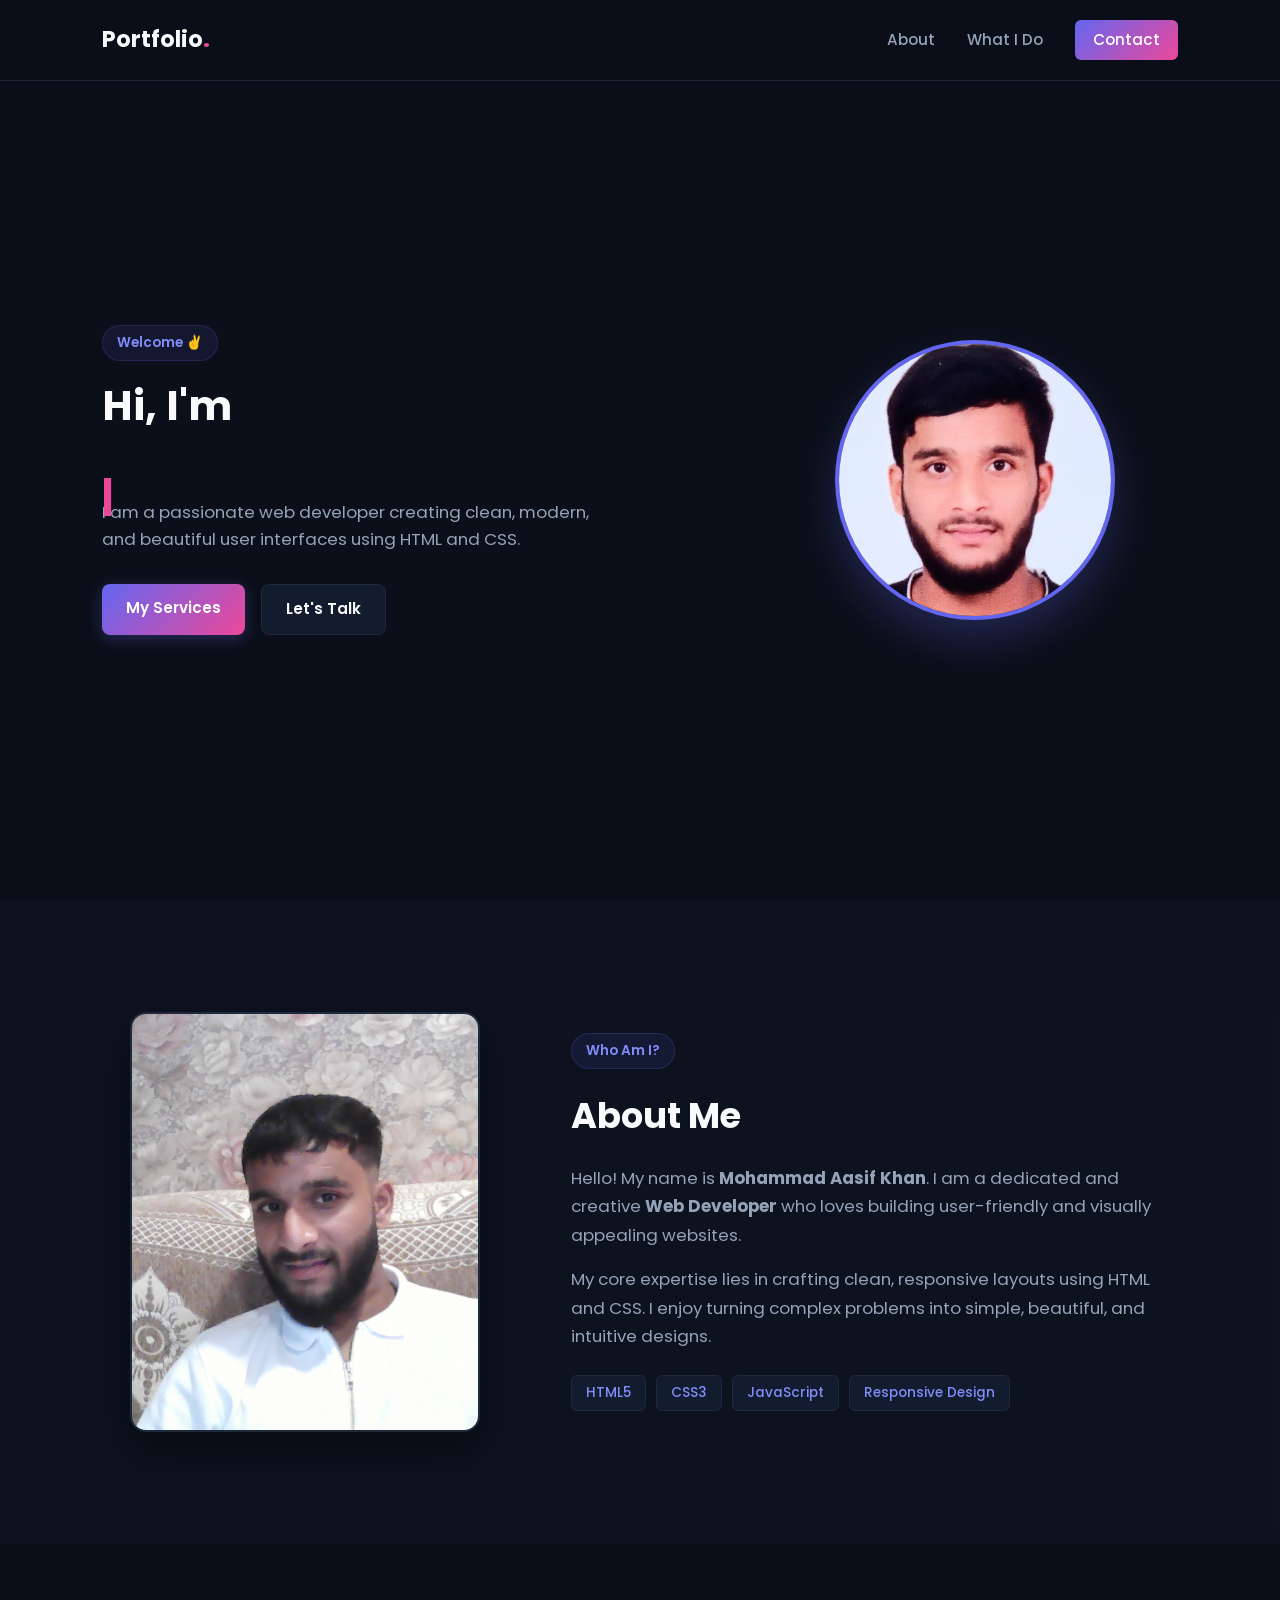
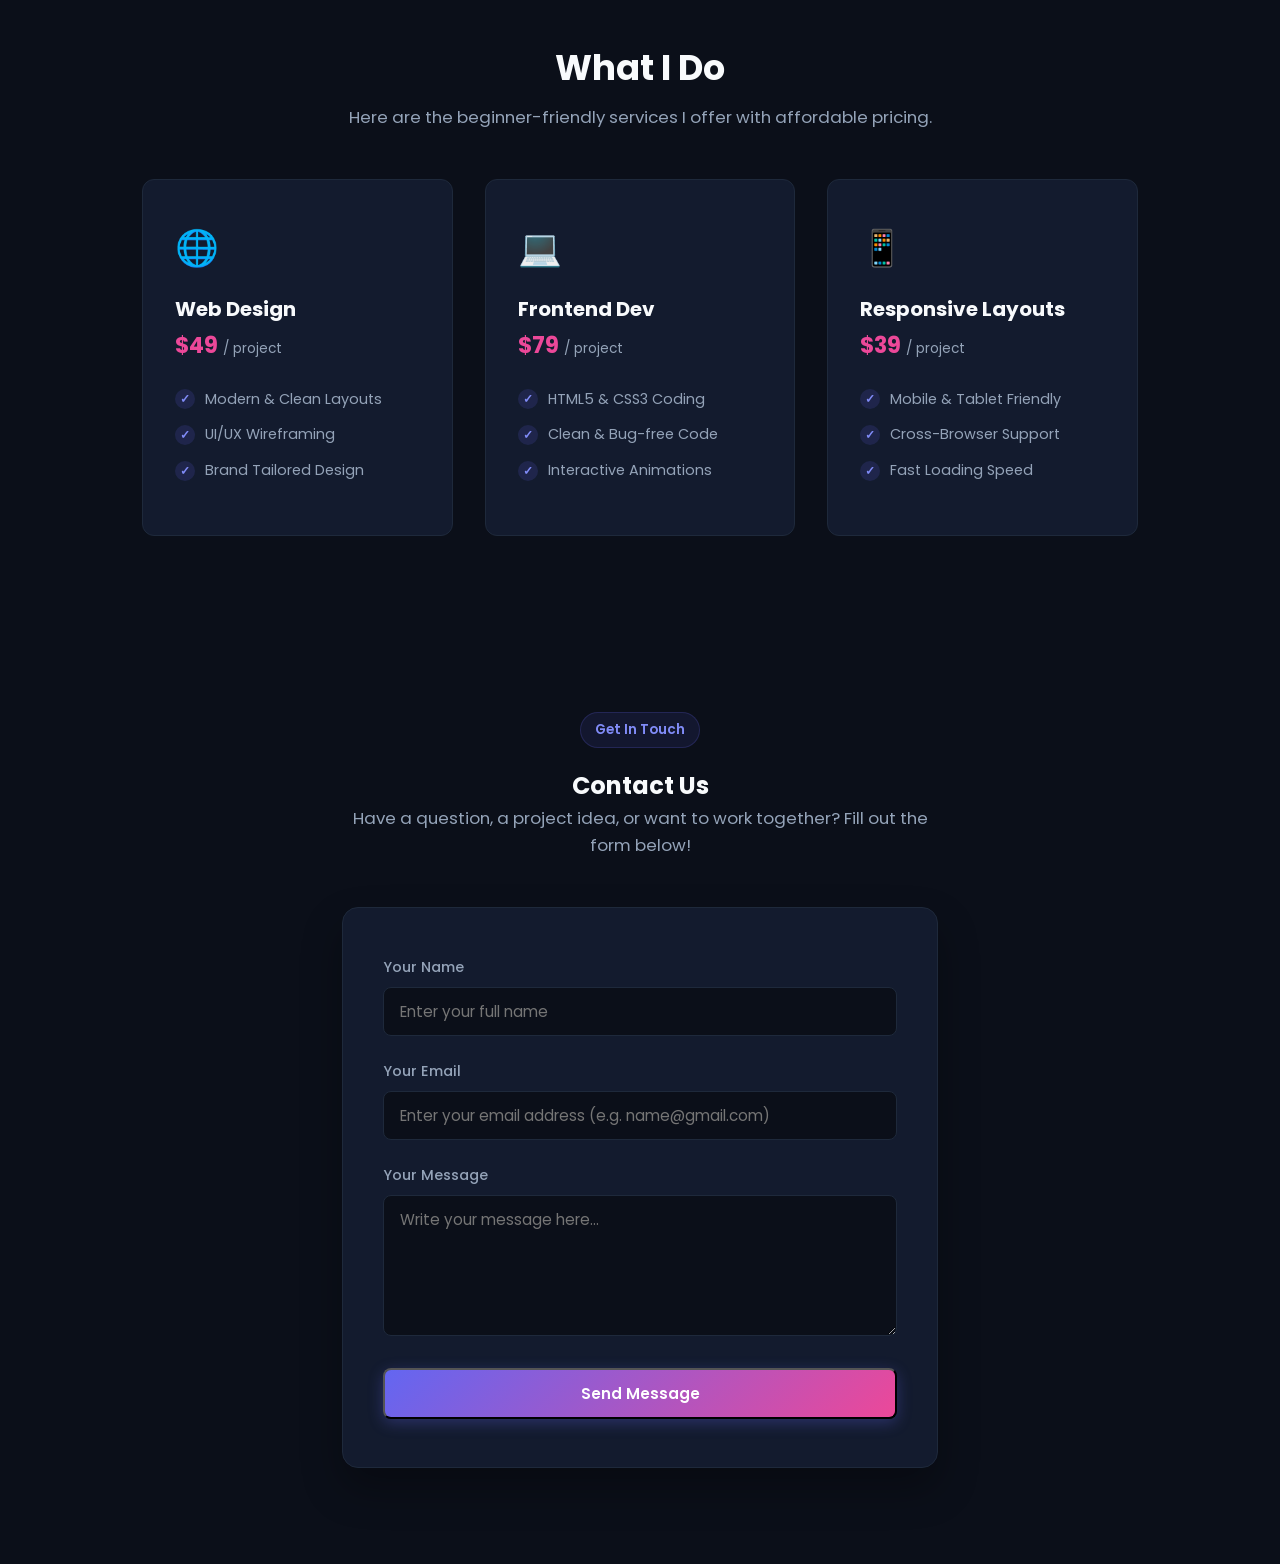
<file: index.html>
<!DOCTYPE html>
<html lang="en">
<head>
  <meta charset="UTF-8">
  <meta name="viewport" content="width=device-width, initial-scale=1.0">
  <title>Mohammad Aasif Khan - Portfolio</title>
  <link rel="preconnect" href="https://fonts.googleapis.com">
  <link rel="preconnect" href="https://fonts.gstatic.com" crossorigin>
  <link href="https://fonts.googleapis.com/css2?family=Poppins:wght@300;400;500;600;700&display=swap" rel="stylesheet">
  <link rel="stylesheet" href="style.css">
</head>
<body>

  <!-- NAVBAR -->
  <header class="navbar">
    <div class="logo">Portfolio<span>.</span></div>
    <nav class="nav-links">
      <a href="#about">About</a>
      <a href="#services">What I Do</a>
      <a href="#contact" class="nav-btn">Contact</a>
    </nav>
  </header>

  <!-- HERO SECTION -->
  <section class="hero-section">
    <div class="hero-container">
      
      <!-- Left Content -->
      <div class="hero-content">
        <span class="badge">Welcome ✌️</span>
        <h1>Hi, I'm <br>
          <span class="css-typing"></span>
        </h1>
        <p class="hero-description">
          I am a passionate web developer creating clean, modern, and beautiful user interfaces using HTML and CSS.
        </p>
        <div class="hero-buttons">
          <a href="#services" class="btn btn-primary">My Services</a>
          <a href="#contact" class="btn btn-outline">Let's Talk</a>
        </div>
      </div>

      <!-- Right Photo Frame -->
      <div class="hero-image-wrapper">
        <div class="photo-card">
          <img src="aasif.jpeg" alt="Mohammad Aasif Khan">
        </div>
      </div>

    </div>
  </section>

  <!-- ABOUT SECTION -->
  <section id="about" class="about-section">
    <div class="about-container">
      
      <!-- Left Side: Rectangular Photo Box -->
      <div class="about-img-wrapper">
        <div class="about-rect-photo">
          <img src="WIN_20260811_17_05_58_Pro.jpg" alt="About Mohammad Aasif Khan">
        </div>
      </div>

      <!-- Right Side: Content Box -->
      <div class="about-text-content">
        <span class="badge">Who Am I?</span>
        <h2>About Me</h2>
        <p class="about-desc">
          Hello! My name is <strong>Mohammad Aasif Khan</strong>. I am a dedicated and creative <strong>Web Developer</strong> who loves building user-friendly and visually appealing websites. 
        </p>
        <p class="about-desc">
          My core expertise lies in crafting clean, responsive layouts using HTML and CSS. I enjoy turning complex problems into simple, beautiful, and intuitive designs.
        </p>
        
        <div class="skills-tags">
          <span>HTML5</span>
          <span>CSS3</span>
          <span>JavaScript</span>
          <span>Responsive Design</span>
        </div>
      </div>

    </div>
  </section>

  <!-- SERVICES SECTION -->
  <section id="services" class="section">
    <h2>What I Do</h2>
    <p class="section-subtext">Here are the beginner-friendly services I offer with affordable pricing.</p>
    
    <div class="services-grid">
      <!-- Service 1 -->
      <div class="service-box">
        <div class="service-icon">🌐</div>
        <h3>Web Design</h3>
        <p class="service-price">$49 <span>/ project</span></p>
        <ul class="service-features">
          <li><span class="check-icon">✓</span> Modern & Clean Layouts</li>
          <li><span class="check-icon">✓</span> UI/UX Wireframing</li>
          <li><span class="check-icon">✓</span> Brand Tailored Design</li>
        </ul>
      </div>

      <!-- Service 2 -->
      <div class="service-box">
        <div class="service-icon">💻</div>
        <h3>Frontend Dev</h3>
        <p class="service-price">$79 <span>/ project</span></p>
        <ul class="service-features">
          <li><span class="check-icon">✓</span> HTML5 & CSS3 Coding</li>
          <li><span class="check-icon">✓</span> Clean & Bug-free Code</li>
          <li><span class="check-icon">✓</span> Interactive Animations</li>
        </ul>
      </div>

      <!-- Service 3 -->
      <div class="service-box">
        <div class="service-icon">📱</div>
        <h3>Responsive Layouts</h3>
        <p class="service-price">$39 <span>/ project</span></p>
        <ul class="service-features">
          <li><span class="check-icon">✓</span> Mobile & Tablet Friendly</li>
          <li><span class="check-icon">✓</span> Cross-Browser Support</li>
          <li><span class="check-icon">✓</span> Fast Loading Speed</li>
        </ul>
      </div>
    </div>
  </section>

  <!-- CONTACT US SECTION -->
  <section id="contact" class="contact-page-section">
    <div style="max-width: 800px; margin: 0 auto; text-align: center;">
      <span class="badge">Get In Touch</span>
      <h2>Contact Us</h2>
      <p class="section-subtext">Have a question, a project idea, or want to work together? Fill out the form below!</p>
      
      <div class="contact-box-wrapper">
        <form id="contactForm" class="contact-form" novalidate>
          <div class="input-group">
            <label>Your Name</label>
            <input type="text" id="userName" placeholder="Enter your full name" required>
          </div>
          
          <div class="input-group">
            <label>Your Email</label>
            <input type="email" id="userEmail" placeholder="Enter your email address (e.g. name@gmail.com)" required>
          </div>
          
          <div class="input-group">
            <label>Your Message</label>
            <textarea id="userMessage" rows="5" placeholder="Write your message here..." required></textarea>
          </div>
          
          <button type="submit" class="btn btn-primary" style="width: 100%; cursor: pointer;">Send Message</button>
        </form>
      </div>
    </div>
  </section>

  <!-- TOAST NOTIFICATION -->
  <div id="toast" class="toast-notification">
    🎉 Successful your form! Message sent.
  </div>

  <!-- External JavaScript File Linking -->
  <script src="script.js"></script>
</body>
</html>
</file>
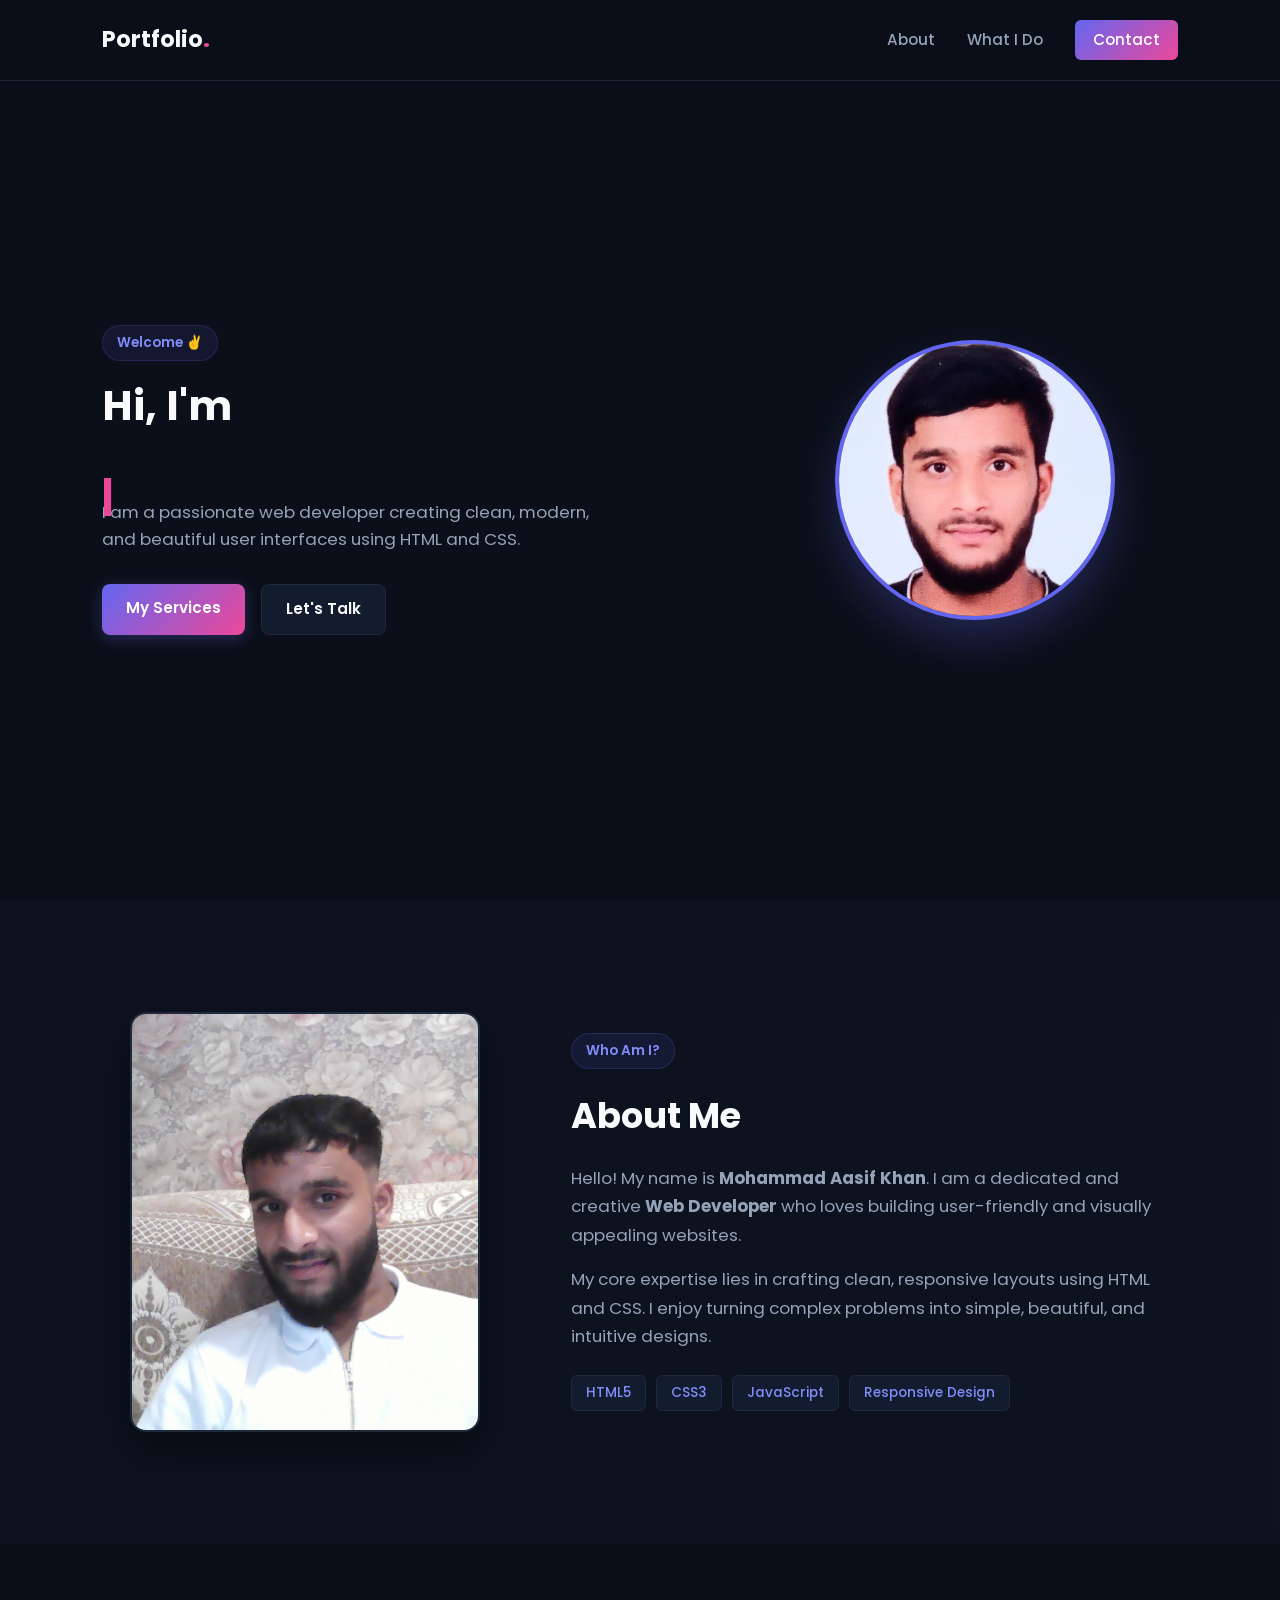
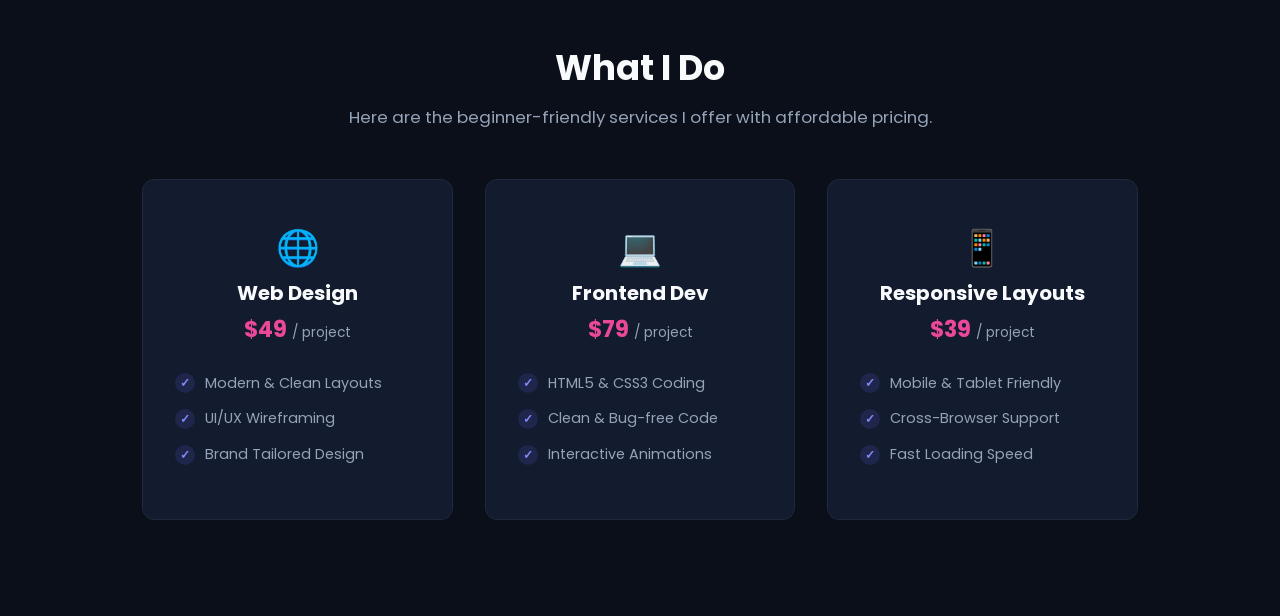
<file: persnolPortfolio.html>
<!DOCTYPE html>
<html lang="en">
<head>
  <meta charset="UTF-8">
  <meta name="viewport" content="width=device-width, initial-scale=1.0">
  <title>Mohammad Aasif Khan - Portfolio</title>
  <link rel="preconnect" href="https://fonts.googleapis.com">
  <link rel="preconnect" href="https://fonts.gstatic.com" crossorigin>
  <link href="https://fonts.googleapis.com/css2?family=Poppins:wght@300;400;500;600;700&display=swap" rel="stylesheet">
  <link rel="stylesheet" href="style.css">
</head>
<body>

  <!-- NAVBAR -->
  <header class="navbar">
    <div class="logo">Portfolio<span>.</span></div>
    <nav class="nav-links">
      <a href="#about">About</a>
      <a href="#services">What I Do</a>
      <a href="#contact" class="nav-btn">Contact</a>
    </nav>
  </header>

  <!-- HERO SECTION -->
  <section class="hero-section">
    <div class="hero-container">
      
      <!-- Left Content -->
      <div class="hero-content">
        <span class="badge">Welcome ✌️</span>
        <h1>Hi, I'm <br>
          <span class="css-typing"></span>
        </h1>
        <p class="hero-description">
          I am a passionate web developer creating clean, modern, and beautiful user interfaces using HTML and CSS.
        </p>
        <div class="hero-buttons">
          <a href="#services" class="btn btn-primary">My Services</a>
          <a href="#contact" class="btn btn-outline">Let's Talk</a>
        </div>
      </div>

      <!-- Right Photo Frame -->
      <div class="hero-image-wrapper">
        <div class="photo-card">
          <img src="aasif.jpeg" alt="Mohammad Aasif Khan">
        </div>
      </div>

    </div>
  </section>

  <!-- ABOUT SECTION -->
  <section id="about" class="about-section">
    <div class="about-container">
      
      <!-- Left Side: Rectangular Photo Box -->
      <div class="about-img-wrapper">
        <div class="about-rect-photo">
          <img src="WIN_20260811_17_05_58_Pro.jpg" alt="About Mohammad Aasif Khan">
        </div>
      </div>

      <!-- Right Side: Content Box -->
      <div class="about-text-content">
        <span class="badge">Who Am I?</span>
        <h2>About Me</h2>
        <p class="about-desc">
          Hello! My name is <strong>Mohammad Aasif Khan</strong>. I am a dedicated and creative <strong>Web Developer</strong> who loves building user-friendly and visually appealing websites. 
        </p>
        <p class="about-desc">
          My core expertise lies in crafting clean, responsive layouts using HTML and CSS. I enjoy turning complex problems into simple, beautiful, and intuitive designs.
        </p>
        
        <div class="skills-tags">
          <span>HTML5</span>
          <span>CSS3</span>
          <span>JavaScript</span>
          <span>Responsive Design</span>
        </div>
      </div>

    </div>
  </section>
<!-- SERVICES SECTION -->
  <section id="services" class="section">
    <h2>What I Do</h2>
    <p class="section-subtext">Here are the beginner-friendly services I offer with affordable pricing.</p>
    
    <div class="services-grid">
      <!-- Service 1 -->
      <div class="service-box">
        <div class="service-icon" style="text-align: center;">🌐
        <h3>Web Design</h3>
        <p class="service-price">$49 <span>/ project</span></p></div>
        <ul class="service-features">
          <li><span class="check-icon">✓</span> Modern & Clean Layouts</li>
          <li><span class="check-icon">✓</span> UI/UX Wireframing</li>
          <li><span class="check-icon">✓</span> Brand Tailored Design</li>
        </ul>
      </div>

      <!-- Service 2 -->
      <div class="service-box">
        <div class="service-icon" style="text-align: center;">💻
        <h3>Frontend Dev</h3>
        <p class="service-price">$79 <span>/ project</span></p></div>
        <ul class="service-features">
          <li><span class="check-icon">✓</span> HTML5 & CSS3 Coding</li>
          <li><span class="check-icon">✓</span> Clean & Bug-free Code</li>
          <li><span class="check-icon">✓</span> Interactive Animations</li>
        </ul>
      </div>

      <!-- Service 3 -->
      <div class="service-box">
        <div class="service-icon" style="text-align: center;">📱
        <h3>Responsive Layouts</h3>
        <p class="service-price">$39 <span>/ project</span></p></div>
        <ul class="service-features">
          <li><span class="check-icon">✓</span> Mobile & Tablet Friendly</li>
          <li><span class="check-icon">✓</span> Cross-Browser Support</li>
          <li><span class="check-icon">✓</span> Fast Loading Speed</li>
        </ul>
      </div>
    </div>
  </section>

</body>
</html>
</file>
<file: style.css>
:root {
  --bg-color: #0b0f19;
  --card-bg: #131b2e;
  --border-color: #1e293b;
  --text-main: #f8fafc;
  --text-muted: #94a3b8;
  --accent-color: #6366f1;
  --accent-gradient: linear-gradient(135deg, #6366f1 0%, #ec4899 100%);
}

* {
  margin: 0;
  padding: 0;
  box-sizing: border-box;
  font-family: 'Poppins', sans-serif;
}

html {
  scroll-behavior: smooth;
}

body {
  background-color: var(--bg-color);
  color: var(--text-main);
  line-height: 1.6;
}

a {
  text-decoration: none;
  color: inherit;
}

/* Navbar */
.navbar {
  position: fixed;
  top: 0;
  left: 0;
  width: 100%;
  display: flex;
  justify-content: space-between;
  align-items: center;
  padding: 20px 8%;
  background: rgba(11, 15, 25, 0.85);
  backdrop-filter: blur(10px);
  border-bottom: 1px solid var(--border-color);
  z-index: 1000;
}

.logo {
  font-size: 1.4rem;
  font-weight: 700;
  color: var(--text-main);
}

.logo span {
  color: #ec4899;
}

.nav-links {
  display: flex;
  align-items: center;
  gap: 2rem;
}

.nav-links a {
  font-size: 0.95rem;
  color: var(--text-muted);
  font-weight: 500;
  transition: color 0.3s ease;
}

.nav-links a:hover {
  color: var(--text-main);
}

.nav-btn {
  background: var(--accent-gradient);
  color: white !important;
  padding: 8px 18px;
  border-radius: 6px;
  font-weight: 600;
}

/* Hero Section */
.hero-section {
  min-height: 100vh;
  display: flex;
  align-items: center;
  padding: 0 8%;
}

.hero-container {
  display: grid;
  grid-template-columns: 1.2fr 0.8fr;
  align-items: center;
  gap: 4rem;
  width: 100%;
  max-width: 1200px;
  margin: 0 auto;
  padding-top: 60px;
}

.badge {
  display: inline-block;
  background-color: rgba(99, 102, 241, 0.1);
  color: #818cf8;
  padding: 6px 14px;
  border-radius: 20px;
  font-size: 0.85rem;
  font-weight: 600;
  margin-bottom: 1.2rem;
  border: 1px solid rgba(99, 102, 241, 0.2);
}

.hero-content h1 {
  font-size: clamp(2rem, 3.2vw, 3rem);
  font-weight: 700;
  line-height: 1.25;
  margin-bottom: 1rem;
}

/* Pure CSS Typing Animation */
.css-typing {
  background: var(--accent-gradient);
  -webkit-background-clip: text;
  -webkit-text-fill-color: transparent;
  display: inline-block;
  position: relative;
}

.css-typing::before {
  content: "";
  animation: words 8s infinite;
}

.css-typing::after {
  content: "|";
  position: absolute;
  right: -12px;
  color: #ec4899;
  -webkit-text-fill-color: #ec4899;
  animation: cursorBlink 0.75s infinite;
}

@keyframes words {
  0% { content: ""; }
  3% { content: "M"; }
  6% { content: "MO"; }
  9% { content: "MOH"; }
  12% { content: "MOHAM"; }
  15% { content: "MOHAMMA"; }
  18% { content: "MOHAMMAD"; }
  21% { content: "MOHAMMAD "; }
  24% { content: "MOHAMMAD A"; }
  27% { content: "MOHAMMAD AA"; }
  30% { content: "MOHAMMAD AAS"; }
  33% { content: "MOHAMMAD AASI"; }
  36% { content: "MOHAMMAD AASIF"; }
  39% { content: "MOHAMMAD AASIF "; }
  42% { content: "MOHAMMAD AASIF K"; }
  45% { content: "MOHAMMAD AASIF KH"; }
  48% { content: "MOHAMMAD AASIF KHA"; }
  51% { content: "MOHAMMAD AASIF KHAN"; }
  60% { content: "MOHAMMAD AASIF KHAN"; }
  65% { content: "W"; }
  68% { content: "WE"; }
  71% { content: "WEB"; }
  74% { content: "WEB "; }
  77% { content: "WEB D"; }
  80% { content: "WEB DE"; }
  83% { content: "WEB DEVE"; }
  86% { content: "WEB DEVELOP"; }
  89% { content: "WEB DEVELOPER"; }
  98% { content: "WEB DEVELOPER"; }
  100% { content: ""; }
}

@keyframes cursorBlink {
  0%, 100% { opacity: 1; }
  50% { opacity: 0; }
}

.hero-description {
  font-size: 1.05rem;
  color: var(--text-muted);
  max-width: 500px;
  margin-bottom: 2rem;
}

.hero-buttons {
  display: flex;
  gap: 1rem;
}

.btn {
  padding: 12px 24px;
  border-radius: 8px;
  font-weight: 600;
  font-size: 0.95rem;
  transition: transform 0.2s ease, opacity 0.2s ease;
  display: inline-block;
}

.btn:hover {
  transform: translateY(-2px);
  opacity: 0.9;
}

.btn-primary {
  background: var(--accent-gradient);
  color: white;
  box-shadow: 0 4px 15px rgba(99, 102, 241, 0.3);
}

.btn-outline {
  background-color: var(--card-bg);
  border: 1px solid var(--border-color);
  color: var(--text-main);
}

/* Hero Image (Round) */
.hero-image-wrapper {
  display: flex;
  justify-content: center;
}

.photo-card {
  width: 280px;
  height: 280px;
  border-radius: 50%;
  overflow: hidden;
  border: 4px solid var(--accent-color);
  box-shadow: 0 20px 40px rgba(99, 102, 241, 0.25);
  background-color: var(--card-bg);
}

.photo-card img {
  width: 100%;
  height: 100%;
  object-fit: cover;
}

/* About Section (Rectangular Image) */
.about-section {
  padding: 7rem 8%;
  background-color: rgba(19, 27, 46, 0.3);
}

.about-container {
  display: grid;
  grid-template-columns: 0.8fr 1.2fr;
  align-items: center;
  gap: 4rem;
  max-width: 1100px;
  margin: 0 auto;
}

.about-rect-photo {
  width: 100%;
  max-width: 350px;
  height: 420px;
  border-radius: 16px;
  overflow: hidden;
  border: 2px solid var(--border-color);
  box-shadow: 0 20px 40px rgba(0, 0, 0, 0.4);
  background-color: var(--card-bg);
  margin: 0 auto;
}

.about-rect-photo img {
  width: 100%;
  height: 100%;
  object-fit: cover;
}

.about-text-content h2 {
  font-size: 2.2rem;
  margin-bottom: 1.2rem;
  font-weight: 700;
}

.about-desc {
  color: var(--text-muted);
  font-size: 1.05rem;
  margin-bottom: 1rem;
  line-height: 1.7;
}

.skills-tags {
  display: flex;
  flex-wrap: wrap;
  gap: 10px;
  margin-top: 1.5rem;
}

.skills-tags span {
  background-color: var(--card-bg);
  border: 1px solid var(--border-color);
  color: #818cf8;
  padding: 6px 14px;
  border-radius: 6px;
  font-size: 0.85rem;
  font-weight: 500;
}

/* Services Section Layout */
.section {
  padding: 6rem 8%;
  text-align: center;
  max-width: 1200px;
  margin: 0 auto;
}

.section h2 {
  font-size: 2.2rem;
  margin-bottom: 0.5rem;
  font-weight: 700;
}

.section-subtext {
  color: var(--text-muted);
  font-size: 1.05rem;
  max-width: 600px;
  margin: 0 auto 3rem auto;
}

.services-grid {
  display: grid;
  grid-template-columns: repeat(3, 1fr);
  gap: 2rem;
  text-align: left;
}

.service-box {
  background-color: var(--card-bg);
  border: 1px solid var(--border-color);
  padding: 2.5rem 2rem;
  border-radius: 12px;
  transition: transform 0.3s ease, border-color 0.3s ease;
}

.service-box:hover {
  transform: translateY(-5px);
  border-color: var(--accent-color);
}

.service-icon {
  font-size: 2.2rem;
  margin-bottom: 1rem;
}

.service-box h3 {
  margin-bottom: 0.2rem;
  font-size: 1.25rem;
}

.service-price {
  font-size: 1.4rem;
  font-weight: 700;
  color: #ec4899;
  margin-bottom: 1.5rem;
}

.service-price span {
  font-size: 0.85rem;
  font-weight: 400;
  color: var(--text-muted);
}

.service-features {
  list-style: none;
  padding: 0;
  margin: 0;
}

.service-features li {
  display: flex;
  align-items: center;
  gap: 10px;
  color: var(--text-muted);
  font-size: 0.9rem;
  margin-bottom: 0.8rem;
}

.check-icon {
  background-color: rgba(99, 102, 241, 0.15);
  color: #818cf8;
  width: 20px;
  height: 20px;
  display: flex;
  align-items: center;
  justify-content: center;
  border-radius: 50%;
  font-size: 0.75rem;
  font-weight: 700;
  flex-shrink: 0;
}

/* Contact Us Section */
.contact-page-section {
  padding: 5rem 8% 6rem 8%;
  max-width: 800px;
  margin: 0 auto;
}

.contact-box-wrapper {
  background-color: var(--card-bg);
  border: 1px solid var(--border-color);
  padding: 3rem 2.5rem;
  border-radius: 16px;
  margin-top: 2rem;
  text-align: left;
  box-shadow: 0 20px 40px rgba(0, 0, 0, 0.3);
}

.input-group {
  margin-bottom: 1.5rem;
}

.input-group label {
  display: block;
  font-size: 0.9rem;
  font-weight: 500;
  margin-bottom: 0.5rem;
  color: var(--text-muted);
}

.input-group input,
.input-group textarea {
  width: 100%;
  padding: 12px 16px;
  background-color: var(--bg-color);
  border: 1px solid var(--border-color);
  border-radius: 8px;
  color: var(--text-main);
  font-family: 'Poppins', sans-serif;
  font-size: 0.95rem;
  outline: none;
  transition: border-color 0.3s ease;
}

.input-group input:focus,
.input-group textarea:focus {
  border-color: var(--accent-color);
}

/* --- TOAST NOTIFICATION TYPING EFFECT --- */
.toast-notification {
  position: fixed;
  bottom: 30px;
  right: 30px;
  background-color: #131b2e;
  color: #4ade80;
  padding: 15px 25px;
  border-radius: 8px;
  border: 1px solid #4ade80;
  box-shadow: 0 10px 30px rgba(0, 0, 0, 0.5);
  font-family: 'Poppins', sans-serif;
  font-weight: 600;
  font-size: 0.95rem;
  z-index: 9999;
  
  /* Hidden state */
  visibility: hidden;
  opacity: 0;
  transform: translateY(20px);
  transition: opacity 0.3s ease, transform 0.3s ease, visibility 0.3s ease;
  
  /* Typing effect properties */
  white-space: nowrap;
  overflow: hidden;
  width: 0;
}

/* Jab 'show' class lagegi toh toast dikhega aur typing animation shuru hogi */
.toast-notification.show {
  visibility: visible;
  opacity: 1;
  transform: translateY(0);
  animation: typingEffect 1.5s steps(35, end) forwards, blinkCursor 0.75s step-end infinite;
}

@keyframes typingEffect {
  from { width: 0; }
  to { width: 340px; }
}

@keyframes blinkCursor {
  from, to { border-right-color: transparent; }
  50% { border-right-color: #4ade80; }
}

/* Responsive */
@media (max-width: 950px) {
  .hero-container, .about-container {
    grid-template-columns: 1fr;
    text-align: center;
    gap: 3rem;
  }
  .hero-description {
    margin: 0 auto 2rem auto;
  }
  .hero-buttons {
    justify-content: center;
  }
  .nav-links {
    display: none;
  }
  .skills-tags {
    justify-content: center;
  }
  .services-grid {
    grid-template-columns: 1fr;
    text-align: center;
  }
  .service-features li {
    justify-content: center;
  }
}
</file>
